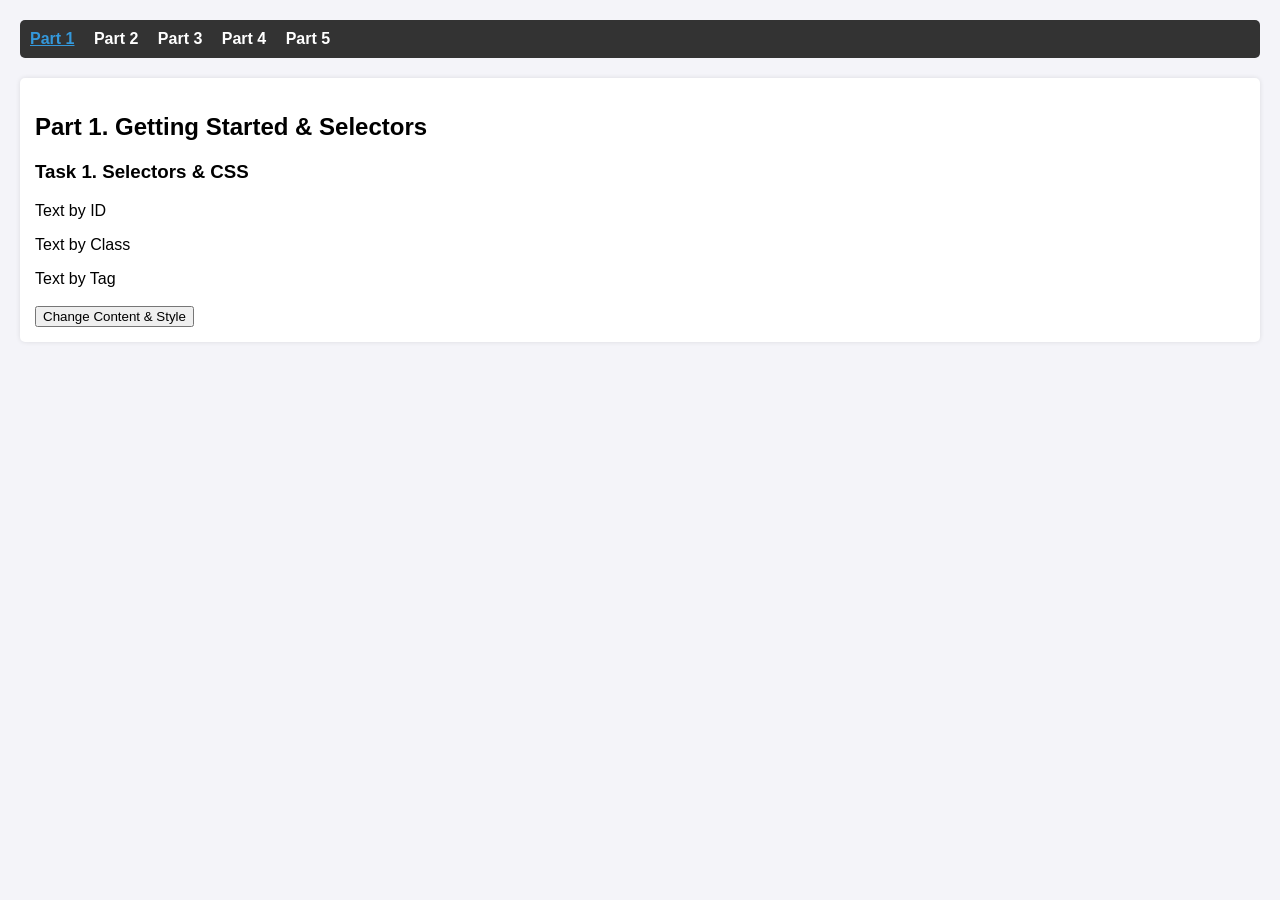
<file: index.html>
<!DOCTYPE html>
<html lang="en">
<head>
    <meta charset="UTF-8">
    <meta name="viewport" content="width=device-width, initial-scale=1.0">
    <title>Part 1 - Selectors & CSS</title>
    <link rel="stylesheet" href="css/style.css">
    <script src="https://code.jquery.com/jquery-3.7.1.min.js"></script>
</head>
<body>

<nav>
    <a href="index.html" class="active">Part 1</a>
    <a href="pages/part2.html">Part 2</a>
    <a href="pages/part3.html">Part 3</a>
    <a href="pages/part4.html">Part 4</a>
    <a href="pages/part5.html">Part 5</a>
</nav>

<section>
    <h2>Part 1. Getting Started & Selectors</h2>

    <!-- Task 1 -->
    <h3>Task 1. Selectors & CSS</h3>
    <p id="text-id">Text by ID</p>
    <p class="text-class">Text by Class</p>
    <span>Text by Tag</span>
    <br><br>
    <button id="btn-task1">Change Content & Style</button>
</section>

<script src="js/script.js"></script>
</body>
</html>
</file>
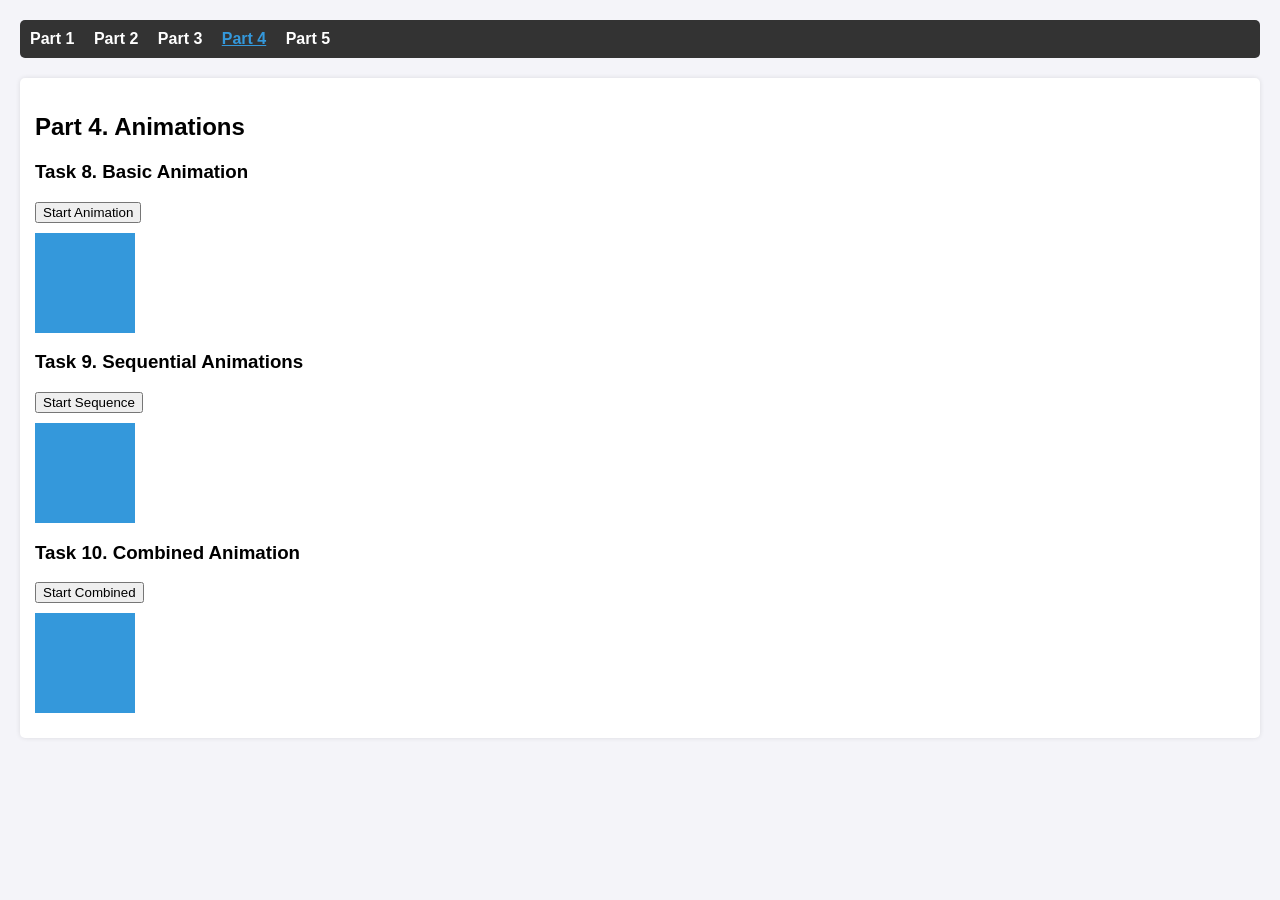
<file: pages/part4.html>
<!DOCTYPE html>
<html lang="en">
<head>
  <meta charset="UTF-8">
  <meta name="viewport" content="width=device-width, initial-scale=1.0">
  <title>Part 4 - Animations</title>
  <link rel="stylesheet" href="../css/style.css">
  <script src="https://code.jquery.com/jquery-3.7.1.min.js"></script>
</head>
<body>

<nav>
  <a href="../index.html">Part 1</a>
  <a href="part2.html">Part 2</a>
  <a href="part3.html">Part 3</a>
  <a href="part4.html" class="active">Part 4</a>
  <a href="part5.html">Part 5</a>
</nav>

<section>
  <h2>Part 4. Animations</h2>

  <!-- Task 8 -->
  <h3>Task 8. Basic Animation</h3>
  <button id="btn-anim-basic">Start Animation</button>
  <div id="box1" class="box"></div>

  <!-- Task 9 -->
  <h3>Task 9. Sequential Animations</h3>
  <button id="btn-anim-seq">Start Sequence</button>
  <div id="box2" class="box"></div>

  <!-- Task 10 -->
  <h3>Task 10. Combined Animation</h3>
  <button id="btn-anim-comb">Start Combined</button>
  <div id="box3" class="box"></div>
</section>

<script src="../js/script.js"></script>
</body>
</html>
</file>
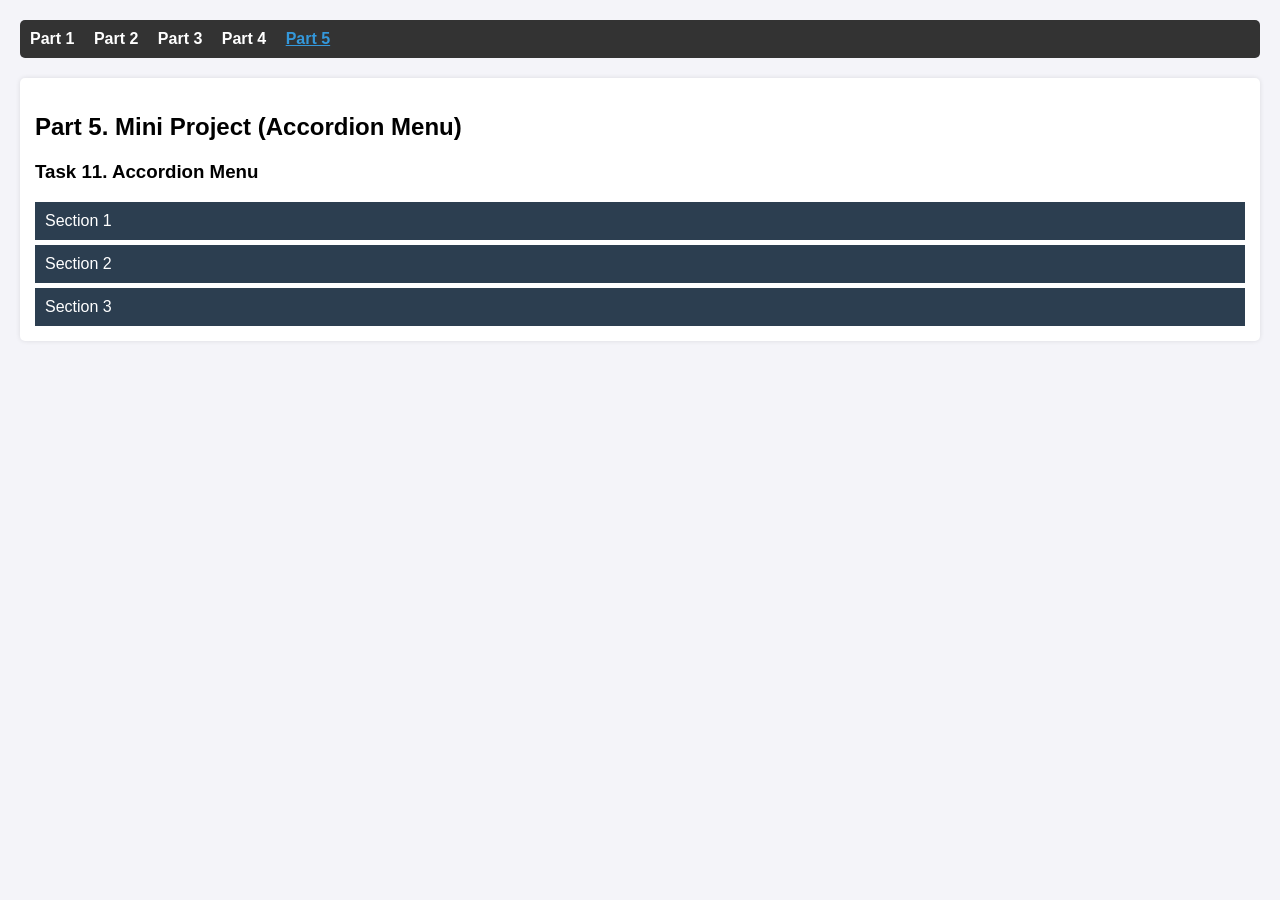
<file: pages/part5.html>
<!DOCTYPE html>
<html lang="en">
<head>
    <meta charset="UTF-8">
    <meta name="viewport" content="width=device-width, initial-scale=1.0">
    <title>Part 5 - Mini Project</title>
    <link rel="stylesheet" href="../css/style.css">
    <script src="https://code.jquery.com/jquery-3.7.1.min.js"></script>
</head>
<body>

<nav>
    <a href="../index.html">Part 1</a>
    <a href="part2.html">Part 2</a>
    <a href="part3.html">Part 3</a>
    <a href="part4.html">Part 4</a>
    <a href="part5.html" class="active">Part 5</a>
</nav>

<section>
    <h2>Part 5. Mini Project (Accordion Menu)</h2>

    <!-- Task 11 -->
    <h3>Task 11. Accordion Menu</h3>
    <div class="accordion-header">Section 1</div>
    <div class="accordion-content">Content for section 1.</div>

    <div class="accordion-header">Section 2</div>
    <div class="accordion-content">Content for section 2.</div>

    <div class="accordion-header">Section 3</div>
    <div class="accordion-content">Content for section 3.</div>
</section>

<script src="../js/script.js"></script>
</body>
</html>
</file>
<file: css/style.css>
body {
    font-family: Arial, sans-serif;
    margin: 20px;
    background-color: #f4f4f9;
}

nav {
    background-color: #333;
    padding: 10px;
    margin-bottom: 20px;
    border-radius: 5px;
}

nav a {
    color: white;
    margin-right: 15px;
    text-decoration: none;
    font-weight: bold;
}

nav a.active {
    color: #3498db;
    text-decoration: underline;
}

section {
    background: white;
    padding: 15px;
    margin-bottom: 20px;
    border-radius: 5px;
    box-shadow: 0 0 5px rgba(0,0,0,0.1);
}

.box {
    width: 100px;
    height: 100px;
    background-color: #3498db;
    margin: 10px 0;
    position: relative;
}

.panel {
    padding: 15px;
    background-color: #e0e0e0;
    display: none;
    margin-top: 5px;
}

.accordion-header {
    background-color: #2c3e50;
    color: white;
    padding: 10px;
    cursor: pointer;
    margin-top: 5px;
}

.accordion-content {
    padding: 10px;
    background-color: #ecf0f1;
    display: none;
}

img {
    max-width: 200px;
    display: block;
    margin: 10px 0;
}
</file>
